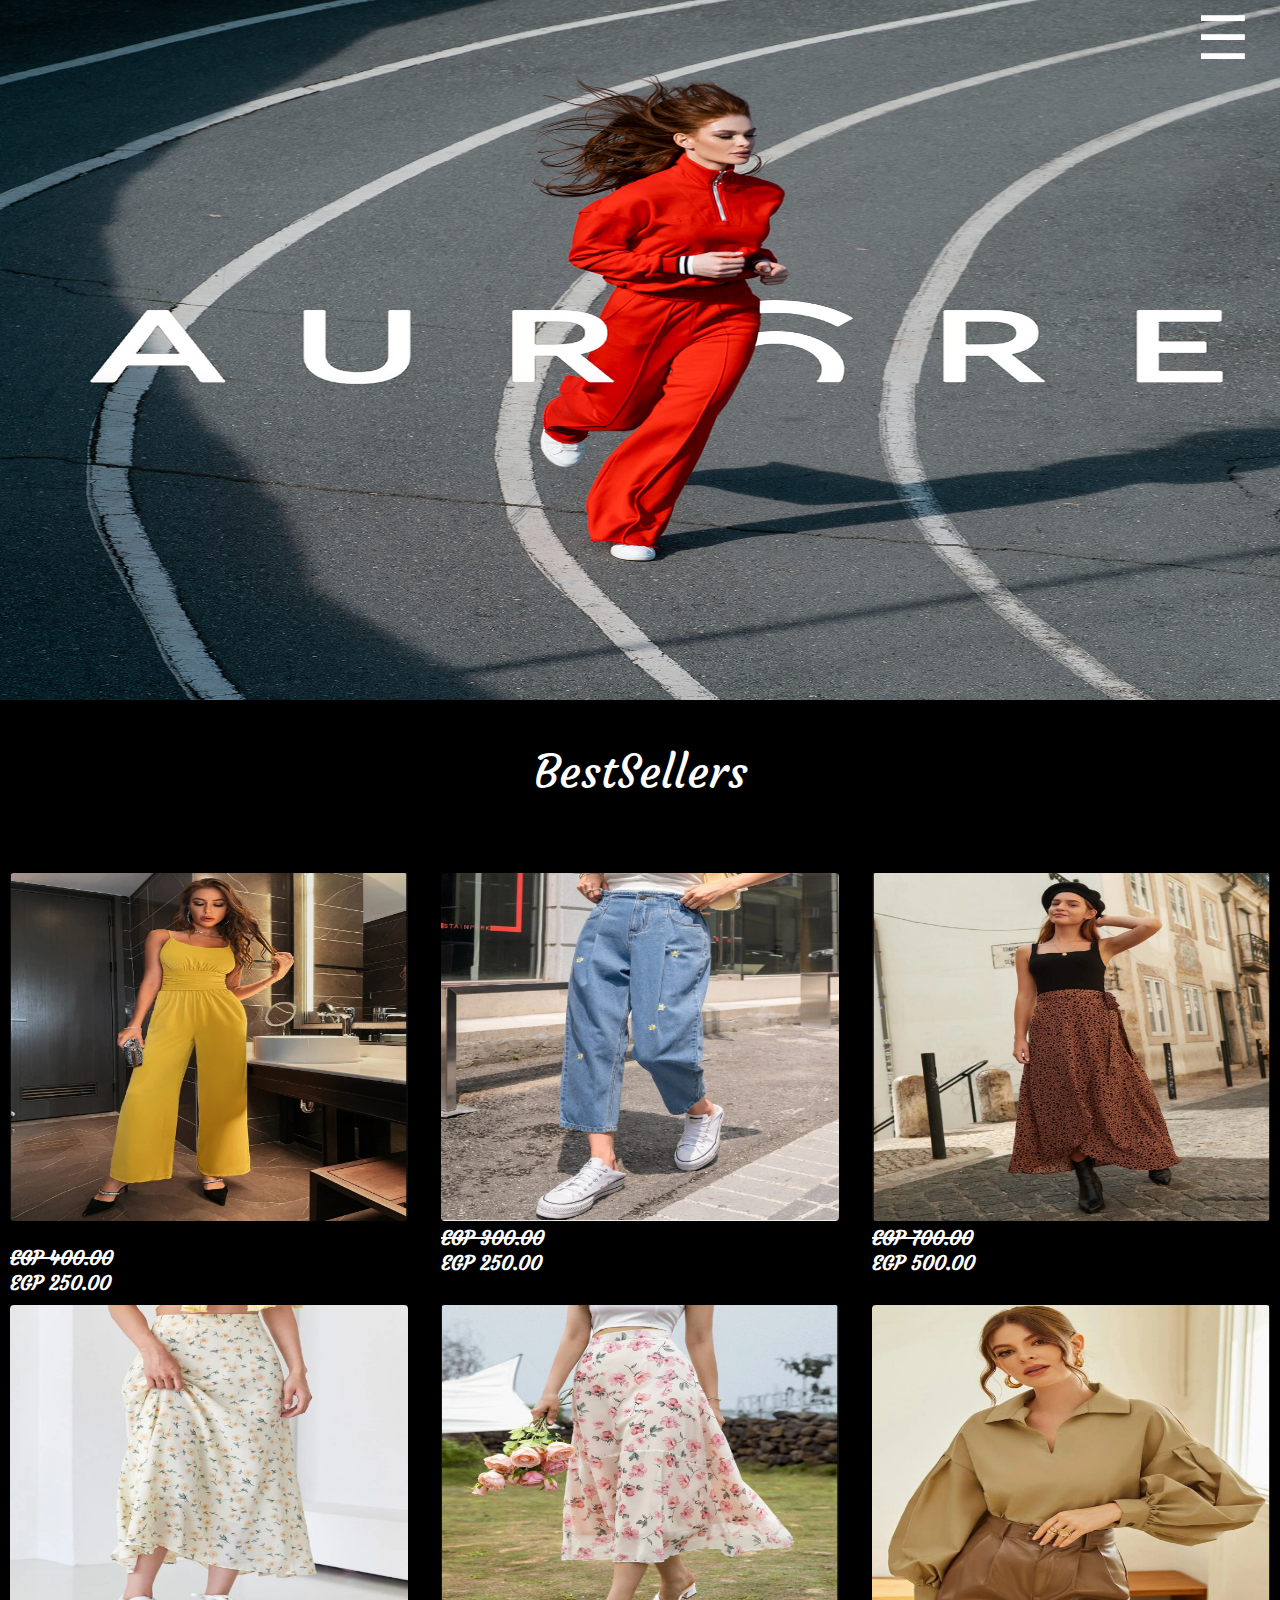
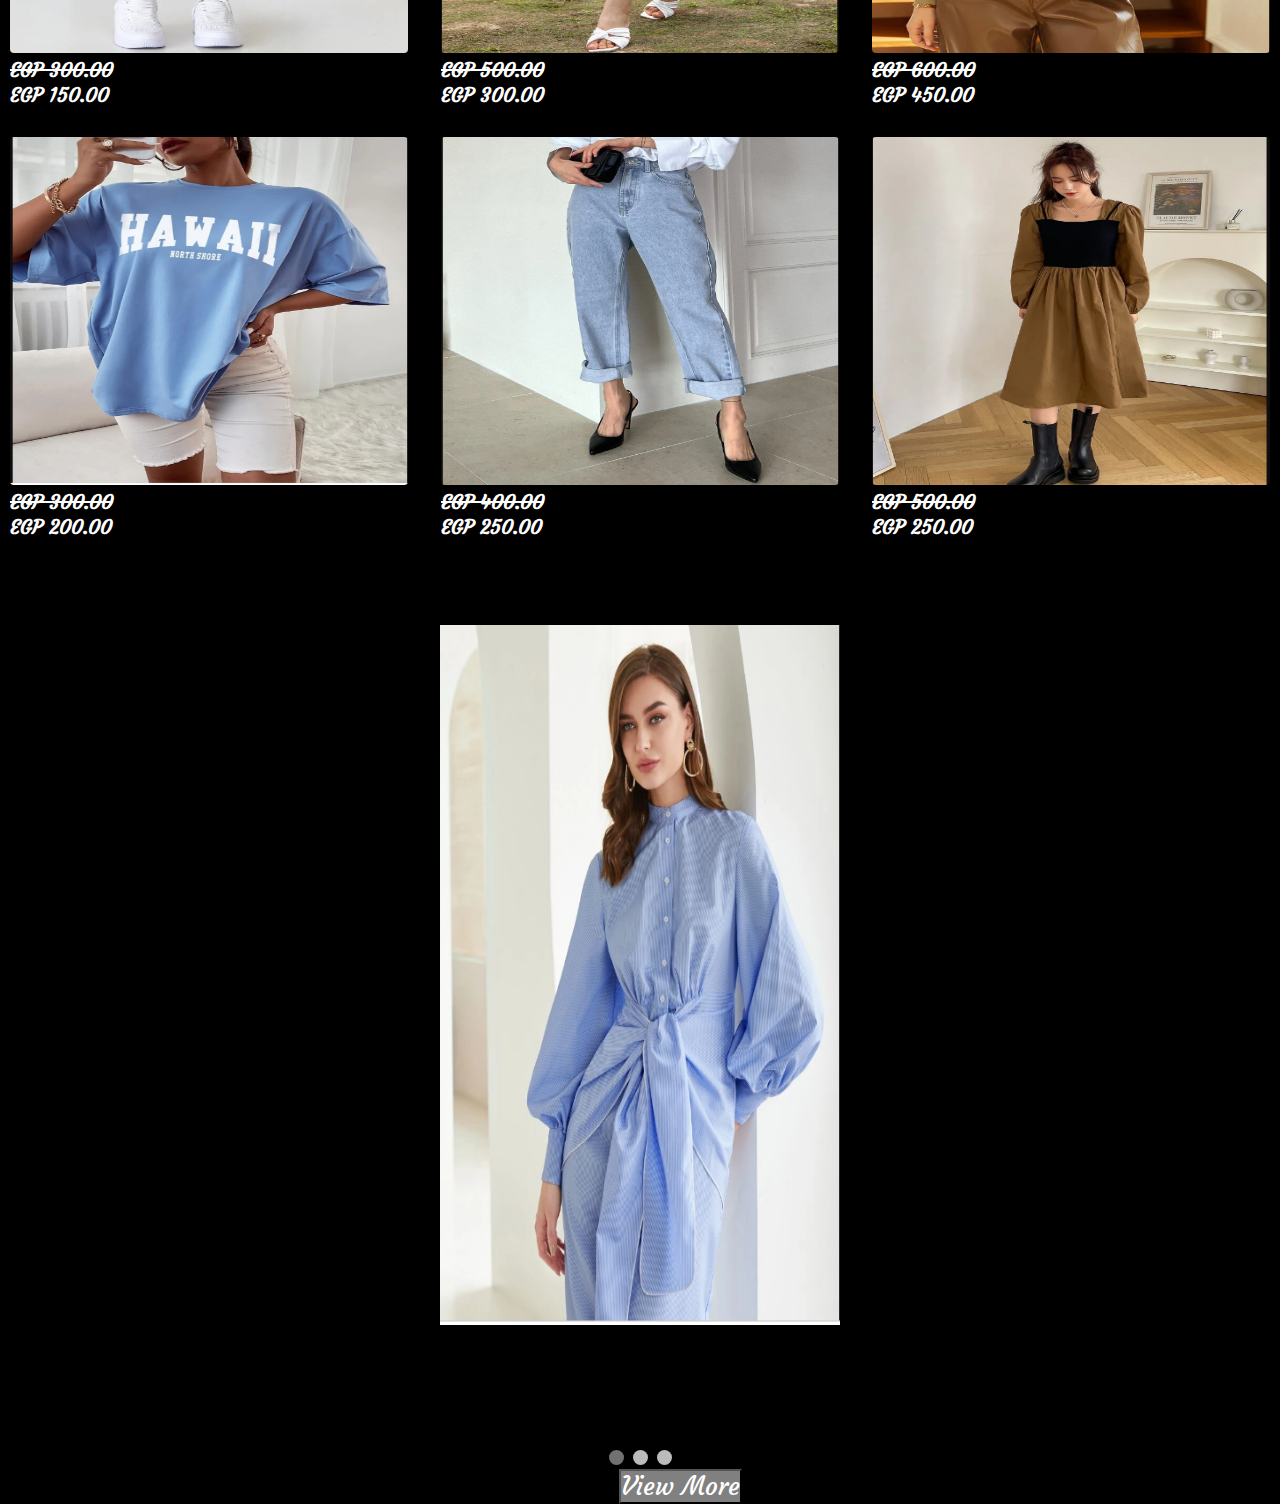
<file: project/index.html>
<!DOCTYPE html>
<html lang="en">
<head>
    <meta charset="UTF-8">
    <meta http-equiv="X-UA-Compatible" content="IE=edge">
    <meta name="viewport" content="width=device-width, initial-scale=1.0">
    <title>Aurore</title>
    <link rel="stylesheet" href="style1.css">
</head>
<body>
    <script src="script.js"></script>
   <!--  <div id="image">< -->
        
    <!-- </div> --> 
 
   <!-- <section id="header">
           <div>
            <ul id="navbar">
                <li><a href="index.html">Home</a></li>
                <li><a href="shop.html"> Shop</a></li>
                <li><a href="blog.html"> Blog</a></li>
                  <li><a href="about.html"> About</a></li>
                  <li><a href="contact.html"> Contact</a></li>
                   <li><a href="cart.html"><i class="fa-regular fa-bag-shopping"></i></a></li>

           </ul> 

           
        </div> 
        <div id="mobile">
          <i id="bar" class="fas fa-outdent"> </i>
        </div>
</section >  -->
<div id="mySidenav" class="sidenav">
  <a href="javascript:void(0)" class="closebtn" onclick="closeNav()">&times;</a>
  <a href="index.html">Home</a>
  <a href="shop.html">Shop</a>
  <a href="blog.html">Blog</a>
  <a href="about.html">About</a>
  <a href="contact.html">Contact</a>
</div>
<span  id ="gava"style="font-size:60px;cursor:pointer ;color:white" onclick="openNav()">&#9776; </span>



<section>
    <img src="behance8.jpg" width="100%" height="700px" id="bassant">
</section>
<!--   <section id="wallpaper">  
    <img src="wallpaper 78.jpg" height="100%" width="100%"> -->
    
   
<!--         <div class="container">
        <a href="#Pants">Pants</a>
<a href="#Dresses">Dresses</a>
<a href="#cardigens">Cardigens</a>
<a href="#Jumpsuits">Jumpsuits</a> -->
    <!-- </div> -->
    <section id="product1">
        <p >BestSellers</p>
  </section>


<section class="container">
    <section class="pro-container">
        <section class="block">
        <img src="fit 14.PNG">
        >
        <div class="des">
<h5><del>EGP 400.00</del></h5>
<h5> EGP 250.00</h5>
</div>
</section>
        
    </section>


<section class="pro-container">
        <section class="block">
        <img src="pant1.PNG">
        <div class="des">
<h5><del>EGP 300.00</del></h5>
<h5> EGP 250.00</h5>
</div>
</section>
        
    </section>


<section class="pro-container">
        <section class="block">
        <img src="fit5.PNG">
        <div class="des">
<h5><del>EGP 700.00</del></h5>
<h5> EGP 500.00</h5>
</div>
</section>
        
    </section>


<section class="pro-container">
        <section class="block">
        <img src="fit15.PNG">
        <div class="des">
<h5><del>EGP 300.00</del></h5>
<h5> EGP 150.00</h5>
</div>
</section>
        
    </section>

    <section class="pro-container">
        <section class="block">
        <img src="skirt3.PNG">
        <div class="des">
<h5><del>EGP 500.00</del></h5>
<h5> EGP 300.00</h5>
</div>
</section>
        
    </section>

    <section class="pro-container">
        <section class="block">
        <img src="fit14.PNG">
        <div class="des">
<h5><del>EGP 600.00</del></h5>
<h5> EGP 450.00</h5>
</div>
</section>
        
    </section>

    <section class="pro-container">
        <section class="block">
        <img src="fit4.PNG">
        <div class="des">
<h5><del>EGP 300.00</del></h5>
<h5> EGP 200.00</h5>
</div>
</section>
        
    </section>

    <section class="pro-container">
        <section class="block">
        <img src="fit11.PNG">
        <div class="des">
<h5><del>EGP 400.00</del></h5>
<h5> EGP 250.00</h5>
</div>
</section>
        
    </section>

    <section class="pro-container">
        <section class="block">
        <img src="Capture9.PNG">
        <div class="des">
<h5><del>EGP 500.00</del></h5>
<h5> EGP 250.00</h5>
</div>
</section>
        
    </section>
  </section>

  <!-- <section id="image2">
    <img src="fashion wallpaper 3g.jpg" width="100%" height="450px">
    <p id="every">every women deserve to dress well</p>
  </section> -->
 <!--  <div>




  </div> -->


 <!--  <section id="con2">
    <img src="review 2.jpg">
    <div>the material of the clothes is so beautiful and the website is nice </div>
</section>
 <section id="con3">
    <img src="review 3.jpg">
    <div>the material of the clothes is so beautiful and the website is nice </div>
</section>
</section> -->
  
<!-- <section id="back">
  <img src="project background 2.jpg" width="100%" height="800px" id="dos" > 
    <h1 id="text"><pre>every women deserve to dress well
save more with coupons up to 70%</pre> </h1>
<button class="button1">shop now</button>
    </section>
<section id="product1">
    <h2>featured products</h2>
    <p>summer new collection </p>
    <div id="pro-container">
        <div id="pro"></div>
    </div>
</secti -->
<!-- <div>
  <img src="back2.png" width="100%" height="700px" style="margin:50px 0">
</div> -->
<div class="slideshow-container">

<div class="mySlides fade">
  <div class="numbertext">1 / 3</div>
  <img src="capture 22.PNG" style="width:100% ;height:700px;margin:80px 0">
  <div class="text">Caption Text</div>
</div>

<div class="mySlides fade">
  <div class="numbertext">2 / 3</div>
  <img src="scroll3.PNG" style="width:100%;height:700px;margin:80px 0">
  <div class="text">Caption Two</div>
</div>

<div class="mySlides fade">
  <div class="numbertext">3 / 3</div>
  <img src="scroll2.PNG" style="width:100%;height:700px;margin:80px 0">
  <div class="text">Caption Three</div>
</div>

</div>
<br>

<div style="text-align:center">
  <span class="dot"></span> 
  <span class="dot"></span> 
  <span class="dot"></span> 
</div>


<a href="shop.html" id="kio">
   <button id="button">View More</button>
</a>



<script >
  

let slideIndex = 0;
showSlides();
  function showSlides() {
  let i;
  let slides = document.getElementsByClassName("mySlides");
  let dots = document.getElementsByClassName("dot");
  for (i = 0; i < slides.length; i++) {
    slides[i].style.display = "none";  
  }
  slideIndex++;
  if (slideIndex > slides.length) {slideIndex = 1}    
  for (i = 0; i < dots.length; i++) {
    dots[i].className = dots[i].className.replace(" active", "");
  }
  slides[slideIndex-1].style.display = "block";  
  dots[slideIndex-1].className += " active";
  setTimeout(showSlides, 2000); // Change image every 2 seconds
}
</script>
    
</body>
</html>
</file>
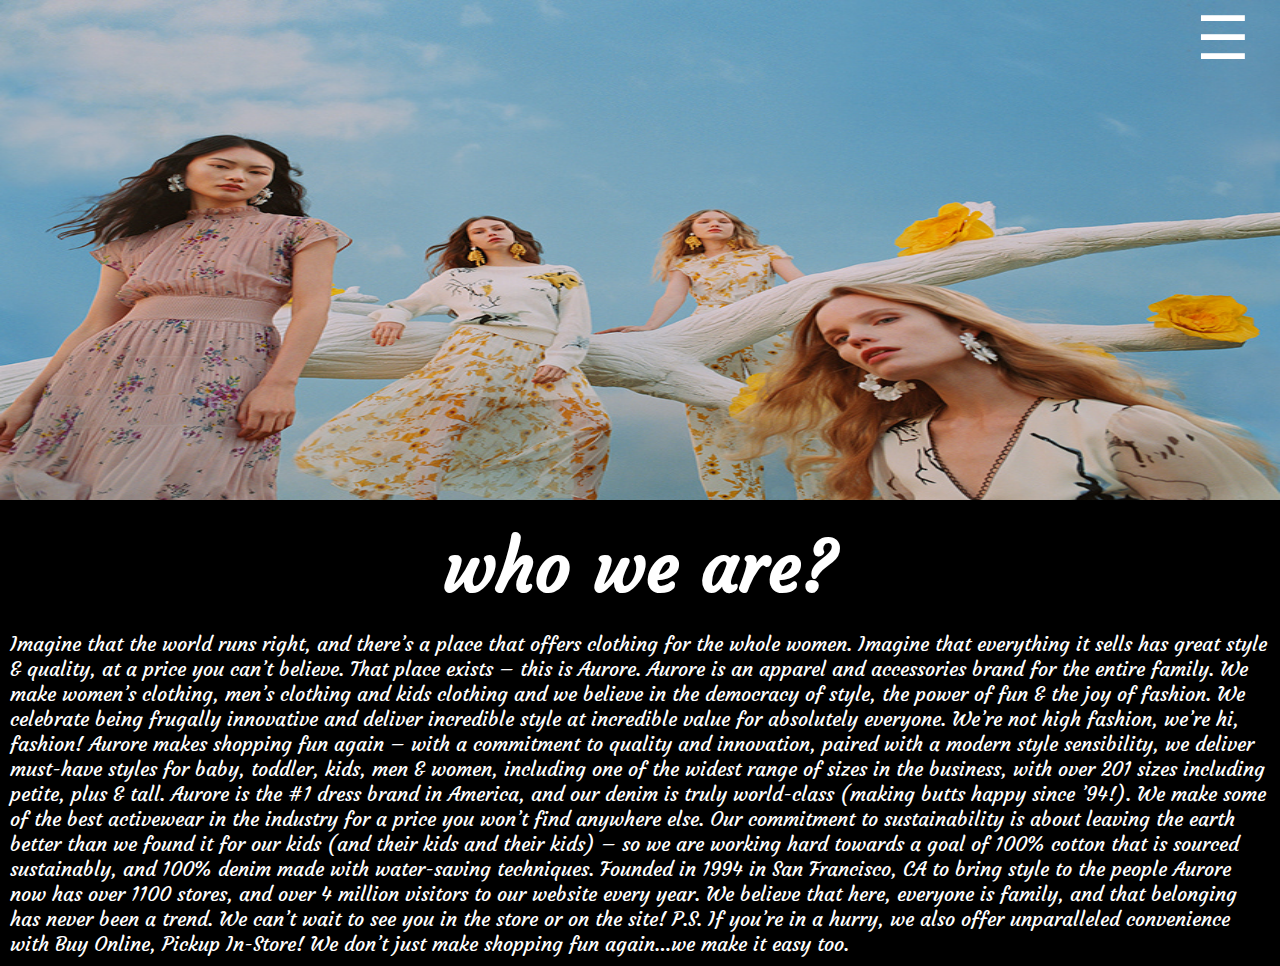
<file: project/about.html>
<!DOCTYPE html>
<html lang="en">
<head>
    <meta charset="UTF-8">
    <meta http-equiv="X-UA-Compatible" content="IE=edge">
    <meta name="viewport" content="width=device-width, initial-scale=1.0">
    <title>Aurore</title>
    <link rel="stylesheet" href="style1.css">
</head>
<body>
    <script src="script.js"></script>




<div id="mySidenav" class="sidenav">
  <a href="javascript:void(0)" class="closebtn" onclick="closeNav()">&times;</a>
  <a href="index.html">Home</a>
  <a href="shop.html">Shop</a>
  <a href="blog.html">Blog</a>
  <a href="about.html">About</a>
  <a href="contact.html">Contact</a>
</div>
<span  id ="gava"style="font-size:60px;cursor:pointer ;color:white" onclick="openNav()">&#9776; </span>



<section id="bl">
    <img src="blog background .jpg" width="100%" height="500px">



<section id="na">
	<h1>who we are?</h1>
	<p>
Imagine that the world runs right, and there’s a place that offers clothing for the whole women. Imagine that everything it sells has great style & quality, at a price you can’t believe. That place exists – this is Aurore.


Aurore is an apparel and accessories brand for the entire family. We make women’s clothing, men’s clothing and kids clothing and we believe in the democracy of style, the power of fun & the joy of fashion. We celebrate being frugally innovative and deliver incredible style at incredible value for absolutely everyone. We’re not high fashion, we’re hi, fashion!


Aurore makes shopping fun again – with a commitment to quality and innovation, paired with a modern style sensibility, we deliver must-have styles for baby, toddler, kids, men & women, including one of the widest range of sizes in the business, with over 201 sizes including petite, plus & tall.


Aurore is the #1 dress brand in America, and our denim is truly world-class (making butts happy since ’94!). We make some of the best activewear in the industry for a price you won’t find anywhere else.


Our commitment to sustainability is about leaving the earth better than we found it for our kids (and their kids and their kids) – so we are working hard towards a goal of 100% cotton that is sourced sustainably, and 100% denim made with water-saving techniques.


Founded in 1994 in San Francisco, CA to bring style to the people Aurore now has over 1100 stores, and over 4 million visitors to our website every year. We believe that here, everyone is family, and that belonging has never been a trend. We can’t wait to see you in the store or on the site!


P.S. If you’re in a hurry, we also offer unparalleled convenience with Buy Online, Pickup In-Store! We don’t just make shopping fun again…we make it easy too.
	</p>
</section>




</body>
</html>
</file>
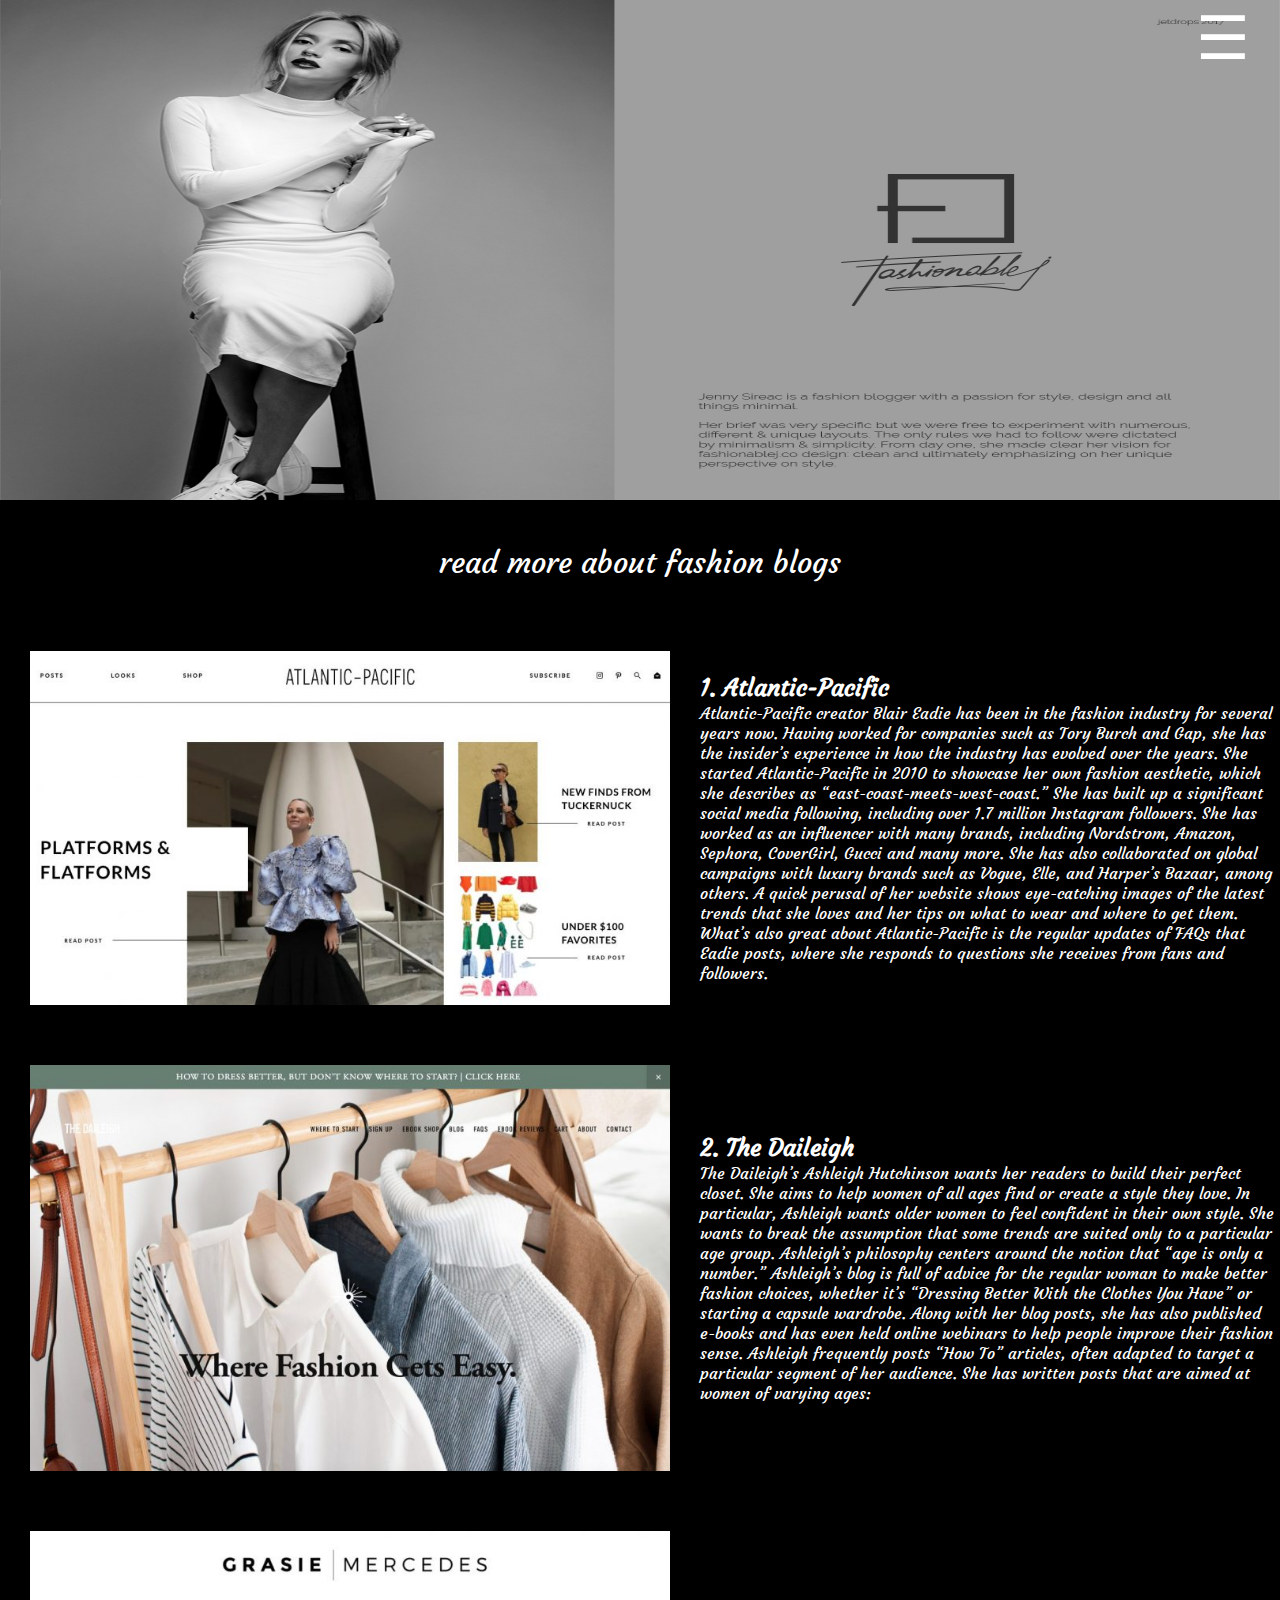
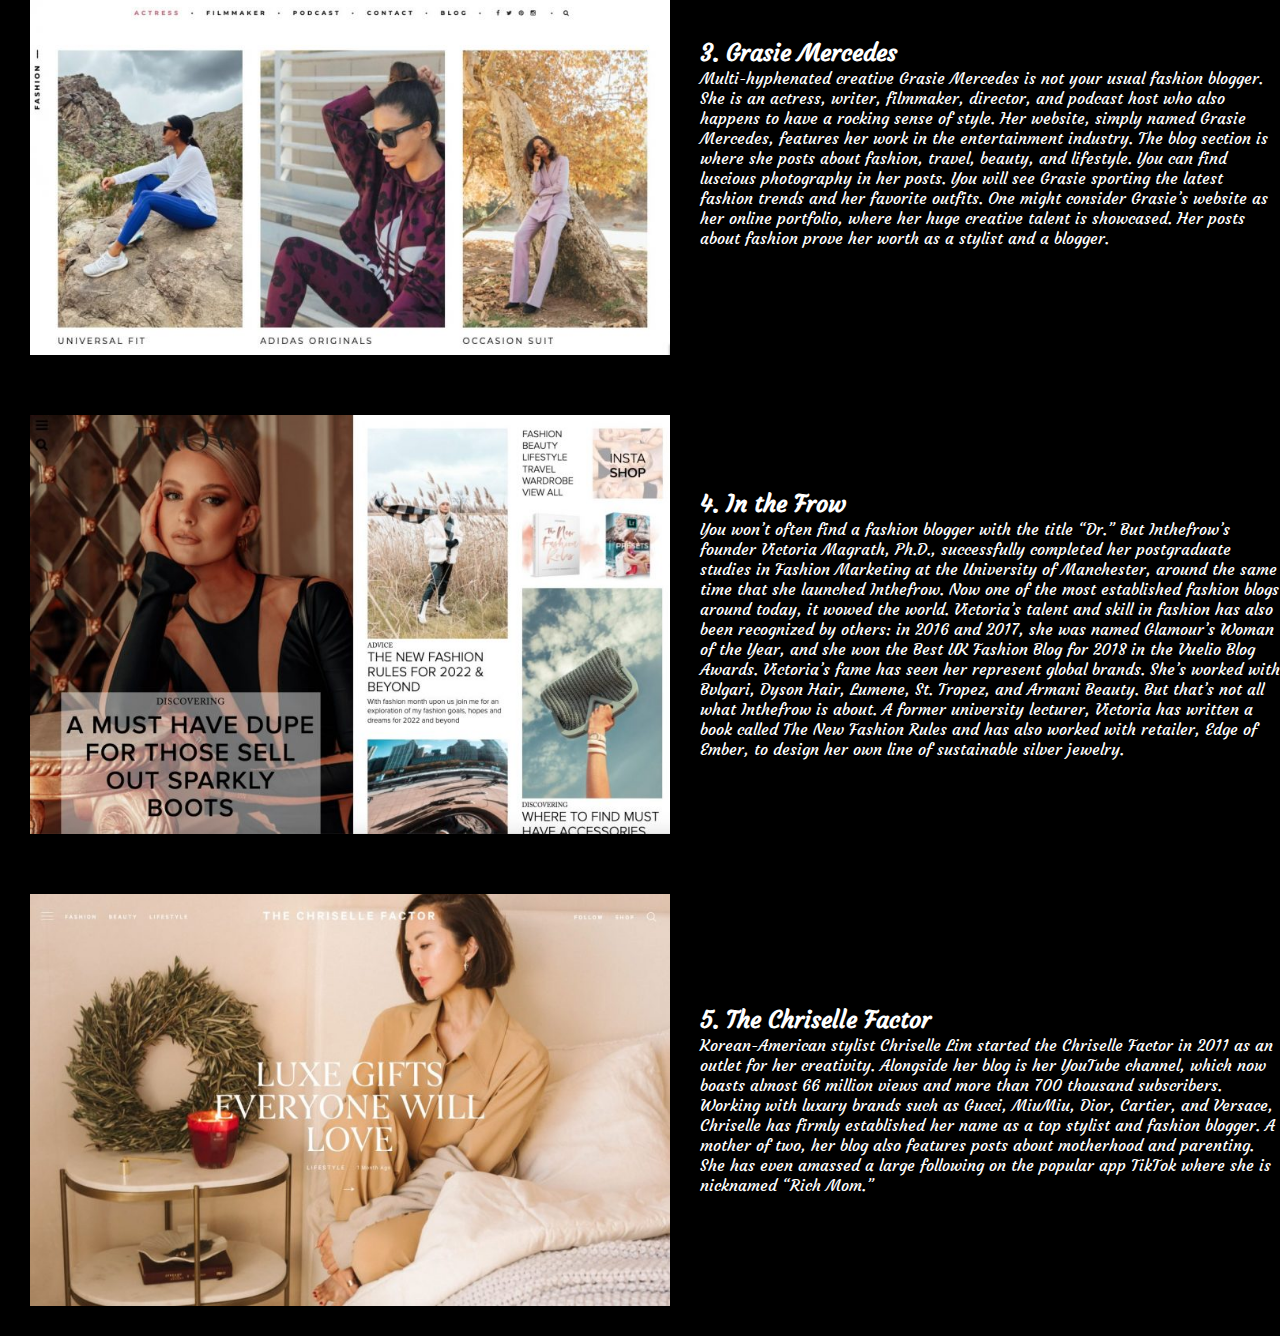
<file: project/blog.html>
<!DOCTYPE html>
<html lang="en">
<head>
    <meta charset="UTF-8">
    <meta http-equiv="X-UA-Compatible" content="IE=edge">
    <meta name="viewport" content="width=device-width, initial-scale=1.0">
    <title>Aurore</title>
    <link rel="stylesheet" href="style1.css">
</head>
<body>
    <script src="script.js"></script>
<div id="mySidenav" class="sidenav">
  <a href="javascript:void(0)" class="closebtn" onclick="closeNav()">&times;</a>
  <a href="index.html">Home</a>
  <a href="shop.html">Shop</a>
  <a href="blog.html">Blog</a>
  <a href="about.html">About</a>
  <a href="contact.html">Contact</a>
</div>
<span  id ="gava"style="font-size:60px;cursor:pointer ;color:white" onclick="openNav()">&#9776; </span>





<section>
    <img src="fashion blog background.jpg" width="100%" height="500px">
</section>





<div style="text-align: center; color: white; font-size: 30px; margin: 40px;">read more about fashion blogs</div>

<section id="container3">
	<section class="sec">
	
	<img src="image blog.jpg">
	<div class="fl">
	<h2>1. Atlantic-Pacific</h2>
<p>Atlantic-Pacific creator Blair Eadie has been in the fashion industry for several years now. Having worked for companies such as Tory Burch and Gap, she has the insider’s experience in how the industry has evolved over the years. She started Atlantic-Pacific in 2010 to showcase her own fashion aesthetic, which she describes as “east-coast-meets-west-coast.” She has built up a significant social media following, including over 1.7 million Instagram followers.

She has worked as an influencer with many brands, including Nordstrom, Amazon, Sephora, CoverGirl, Gucci and many more. She has also collaborated on global campaigns with luxury brands such as Vogue, Elle, and Harper’s Bazaar, among others.

A quick perusal of her website shows eye-catching images of the latest trends that she loves and her tips on what to wear and where to get them. What’s also great about Atlantic-Pacific is the regular updates of FAQs that Eadie posts, where she responds to questions she receives from fans and followers.</p>
</div>
</section>
<section  class="sec">
	<img src="image blog2.jpg">
	<div class="fl">
	<h2>2. The Daileigh</h2>
	<p>The Daileigh’s Ashleigh Hutchinson wants her readers to build their perfect closet. She aims to help women of all ages find or create a style they love. In particular, Ashleigh wants older women to feel confident in their own style. She wants to break the assumption that some trends are suited only to a particular age group. Ashleigh’s philosophy centers around the notion that “age is only a number.”

Ashleigh’s blog is full of advice for the regular woman to make better fashion choices, whether it’s “Dressing Better With the Clothes You Have” or starting a capsule wardrobe. Along with her blog posts, she has also published e-books and has even held online webinars to help people improve their fashion sense.

Ashleigh frequently posts “How To” articles, often adapted to target a particular segment of her audience. She has written posts that are aimed at women of varying ages:</p>
</div>
</section>
<section  class="sec">
	<img src="blog image 3.jpg">
	<div class="fl">

	<h2>3. Grasie Mercedes</h2>
	<p>Multi-hyphenated creative Grasie Mercedes is not your usual fashion blogger. She is an actress, writer, filmmaker, director, and podcast host who also happens to have a rocking sense of style. Her website, simply named Grasie Mercedes, features her work in the entertainment industry. The blog section is where she posts about fashion, travel, beauty, and lifestyle. 

You can find luscious photography in her posts. You will see Grasie sporting the latest fashion trends and her favorite outfits.

One might consider Grasie’s website as her online portfolio, where her huge creative talent is showcased. Her posts about fashion prove her worth as a stylist and a blogger. </p>
</div>
</section>
<section  class="sec">
	<img src="blog image 4.jpg">
	<div class="fl">

<h2>4. In the Frow</h2>
<p>You won’t often find a fashion blogger with the title “Dr.” But Inthefrow’s founder Victoria Magrath, Ph.D., successfully completed her postgraduate studies in Fashion Marketing at the University of Manchester, around the same time that she launched Inthefrow.  Now one of the most established fashion blogs around today, it wowed the world. Victoria’s talent and skill in fashion has also been recognized by others: in 2016 and 2017, she was named Glamour’s Woman of the Year, and she won the Best UK Fashion Blog for 2018 in the Vuelio Blog Awards. 

Victoria’s fame has seen her represent global brands. She’s worked with Bvlgari, Dyson Hair, Lumene, St. Tropez, and Armani Beauty. But that’s not all what Inthefrow is about. A former university lecturer, Victoria has written a book called The New Fashion Rules and has also worked with retailer, Edge of Ember, to design her own line of sustainable silver jewelry. </p>
</div>
</section>
<section class="sec">
<img src="fashion blog 5.jpg">
	<div class="fl">

<h2>5. The Chriselle Factor</h2>
<p>Korean-American stylist Chriselle Lim started the Chriselle Factor in 2011 as an outlet for her creativity. Alongside her blog is her YouTube channel, which now boasts almost 66 million views and more than 700 thousand subscribers. 

Working with luxury brands such as Gucci, MiuMiu, Dior, Cartier, and Versace, Chriselle has firmly established her name as a top stylist and fashion blogger. A mother of two, her blog also features posts about motherhood and parenting. She has even amassed a large following on the popular app TikTok where she is nicknamed “Rich Mom.”</p>

</div>
</section>





</section>





</body>
</html>
</file>
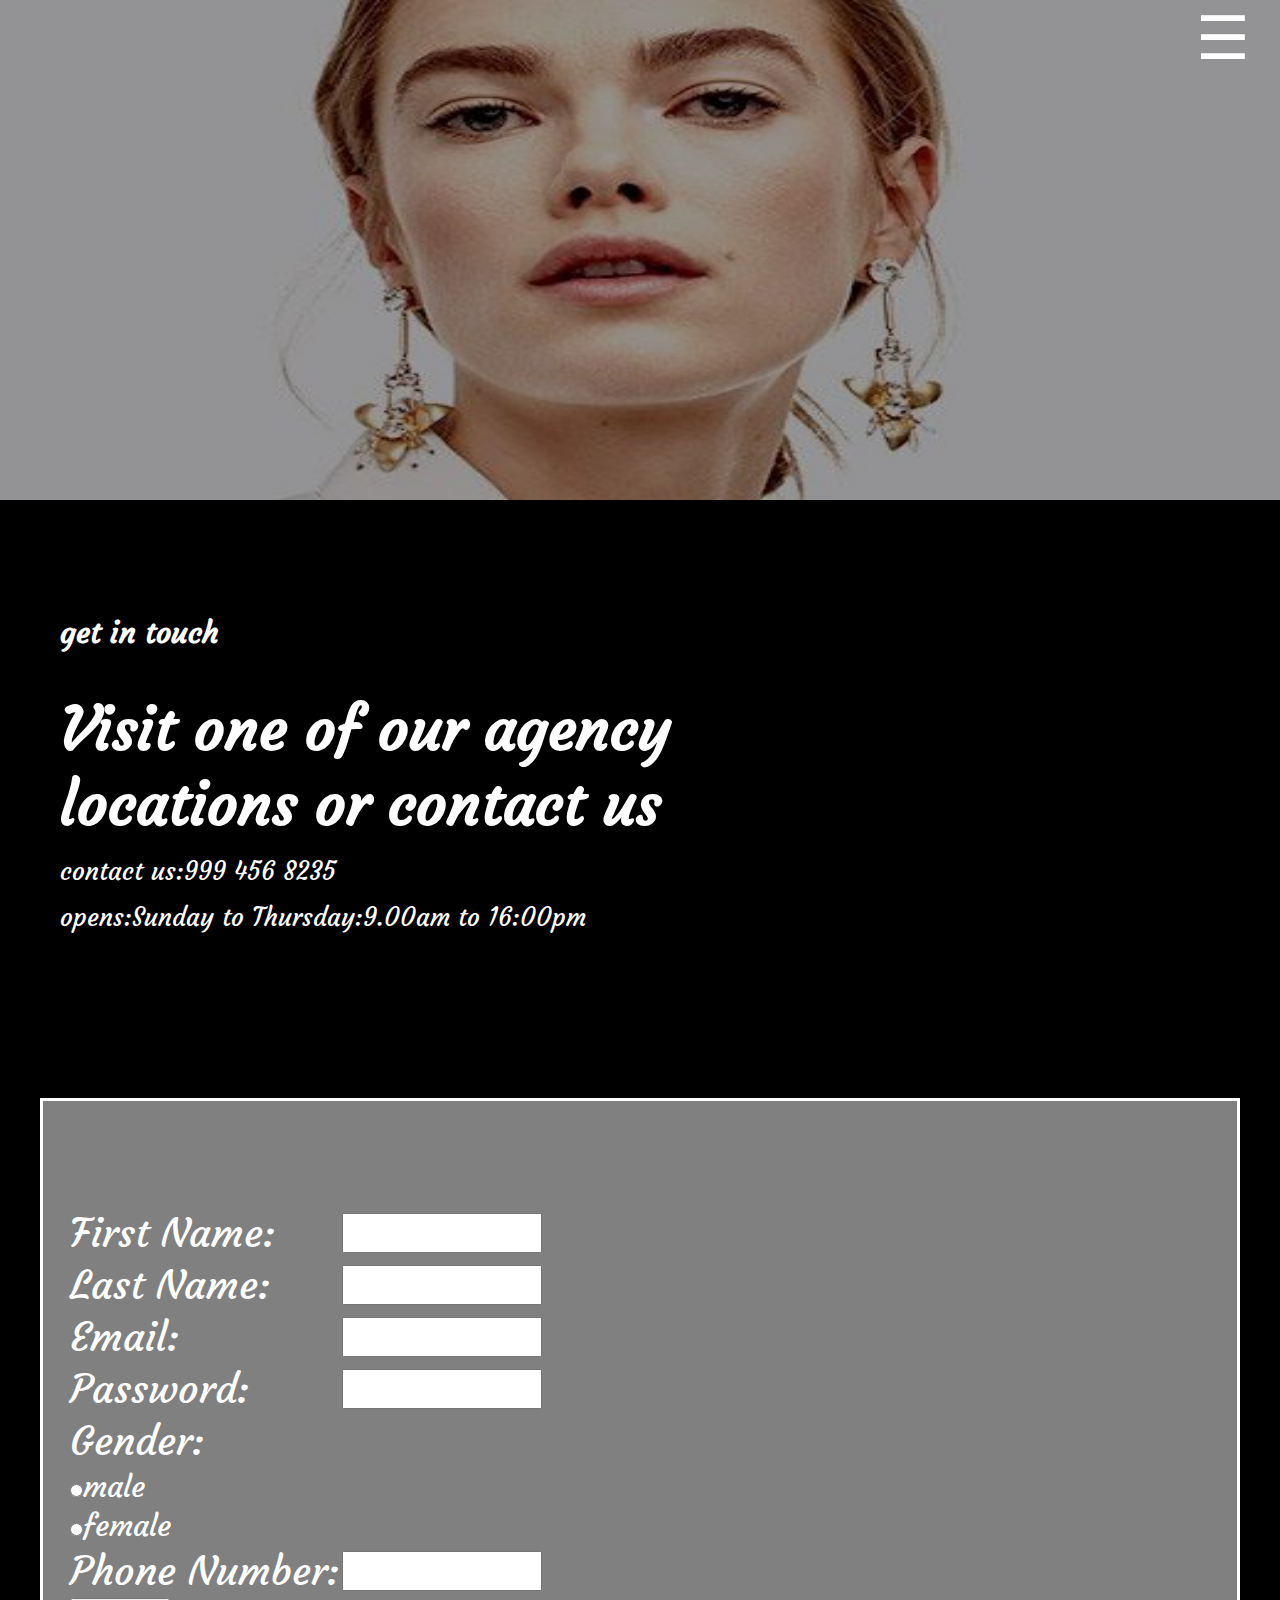
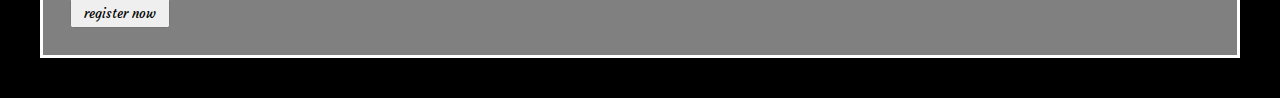
<file: project/contact.html>
<!DOCTYPE html>
<html lang="en">
<head>
    <meta charset="UTF-8">
    <meta http-equiv="X-UA-Compatible" content="IE=edge">
    <meta name="viewport" content="width=device-width, initial-scale=1.0">
    <title>Aurore</title>
    <link rel="stylesheet" href="style1.css">
</head>
<body s>
    <script src="script.js"></script>


    <div id="mySidenav" class="sidenav">
  <a href="javascript:void(0)" class="closebtn" onclick="closeNav()">&times;</a>
  <a href="index.html">Home</a>
  <a href="shop.html">Shop</a>
  <a href="blog.html">Blog</a>
  <a href="about.html">About</a>
  <a href="contact.html" class="active">Contact</a>
</div>
<span  id ="gava"style="font-size:60px;cursor:pointer ;color:white" onclick="openNav()">&#9776; </span>

<section id ="contact-image">
	<img src="b7.jpg" width="100%" height="500px">
</section>
<section class="details">
	<div class="des2">
	<h4 style="color:white;font-size: 30px">get in touch</h6>
	<h2 style="color: white;margin-bottom: 15px " id="visit">Visit one of our agency locations or contact us</h2>
	<div style="color:white;font-size: 25px; margin-bottom:15px">contact us:999 456 8235</div>
<div  style="color:white;font-size: 25px">opens:Sunday to Thursday:9.00am to 16:00pm </div>
	</div>
	<div class="map">
	<iframe src="https://www.google.com/maps/embed?pb=!1m18!1m12!1m3!1d3452.8050284000037!2d31.014559814594215!3d30.07112272426783!2m3!1f0!2f0!3f0!3m2!1i1024!2i768!4f13.1!3m3!1m2!1s0x14585b960cb67115%3A0x329494896bd36eec!2sMicrosoft%20Egypt!5e0!3m2!1sen!2seg!4v1653527588587!5m2!1sen!2seg" width="600" height="450" style="border:0;" allowfullscreen="" loading="lazy" referrerpolicy="no-referrer-when-downgrade"></iframe>
</div>
</section>
<section id="form-details">
	<!-- <h4>leave a message </h4> -->
	<!-- <h2 style="color:white">register</h2>	 -->

	<form method="post" action="" name="myform" id="form"onsubmit="return validatephone()" onsubmit="return validateemail() ">
	<table>
		<tr>
		<td><label for="fi">First Name:</label></td>	
		<!-- <td class="color">First Name: </td>	 -->
		<td> <input type="text" name="first name" class="name" id="fi" style="width: 200px;height: 40px" required="required"></td>
		</tr>
<tr>
	<td>
		<!-- <td  class="color">Last Name: </td>	 -->
		<label for="li">Last Name:</label></td>
		<td> <input type="text" name="last name" id="li" style="width: 200px;height: 40px" required="required" ></td>
		</tr>

		<!-- <tr>
			<td  class="color">
				Email:
			</td>

			<td>
				<input type="Email"  placeholder="Enter Your Email" name="user-email">
			</td>
		</tr> -->
		<tr>
	<td>
		<!-- <td  class="color">Last Name: </td>	 -->
		<label for="em">Email:</label></td>
		<td> <input type="email" name="email" id="em" style="width: 200px;height: 40px" required="required" ></td>
		<span id = "message" style="color:red"> </span> <br><br>  
		</tr>

<!-- <tr>

<td  class="color">
				Password:
			</td>

			<td>
				<input type=”Password” placeholder="Enter Your Password" name="user-password">
			</td>
		</tr> -->
			<tr>
	<td>
		<!-- <td  class="color">Last Name: </td>	 -->
		
		<label id="spa">Password:</label></td>
		<td> <input type="password"  id="password" maxlength="8" style="width: 200px;height: 40px" required="required" ></td>
		<span id = "hash" style="color:white"> </span> <br><br>  
		</tr>
		</div>
<!-- <tr> -->
		<!-- <tr>
			<div >
			<td style="color: white">Gender:</td>
		</tr> -->
	<!-- 	<div class="name1">
		<tr> <td><input type="radio" name="gender" value="Male"> 
	<label style="color: white;font-size: 15px">Male</label></td>
			</tr>
			</div>
			<div class="name1">
		<tr> <td><input type="radio" name="gender" value="Female">
			<label style="color: white;font-size: 15px">Female</label></td>
			</td> -->
					<tr>
	<td>
		<!-- <td  class="color">Last Name: </td>	 -->
		<label for="ge">Gender:</label>
	</td>
	</tr>
	<tr>
		
			<td style="color: white;font-size: 30px"><input type="radio" name="gender" required="required" >male</td>
			
	<!-- <td><label for="ma">Male</label></td> -->
			</tr>
		<tr>
		
			<td style="color: white;font-size: 30px"><input type="radio" name="gender" required="required" >female</td>
			
	<!-- <td><label for="ma">Male</label></td> -->
			</tr>
	<!-- <tr>
	<td> -->
		<!-- <td  class="color">Last Name: </td>	 -->
		
			<!-- </tr>
			</div>
			</div>
			<td  class="color">Phone Number:</td>
			<td><input type="tel" name="phonenumber" placeholder="Enter Your Phone-Number" class="name"></td>

		</tr> -->
	<tr>
	<td>
		<!-- <td  class="color">Last Name: </td>	 -->
		<label  >Phone Number:</label></td>
		<td> <input type="tel" name="num" style="width: 200px;height:40px" > <span id="numloc"></span><br></td>
	<!-- 	<span id = "message" style="color:red"> </span> <br><br>  --> 
		</tr>




		<tr>
			
<td><input type="submit" name="register" value="register now" style="width: 100px;height: 30px " ></td>



		</tr>
	</table>
</form> 


</section>







    </form>
    </div>
</body>
</html>
</file>
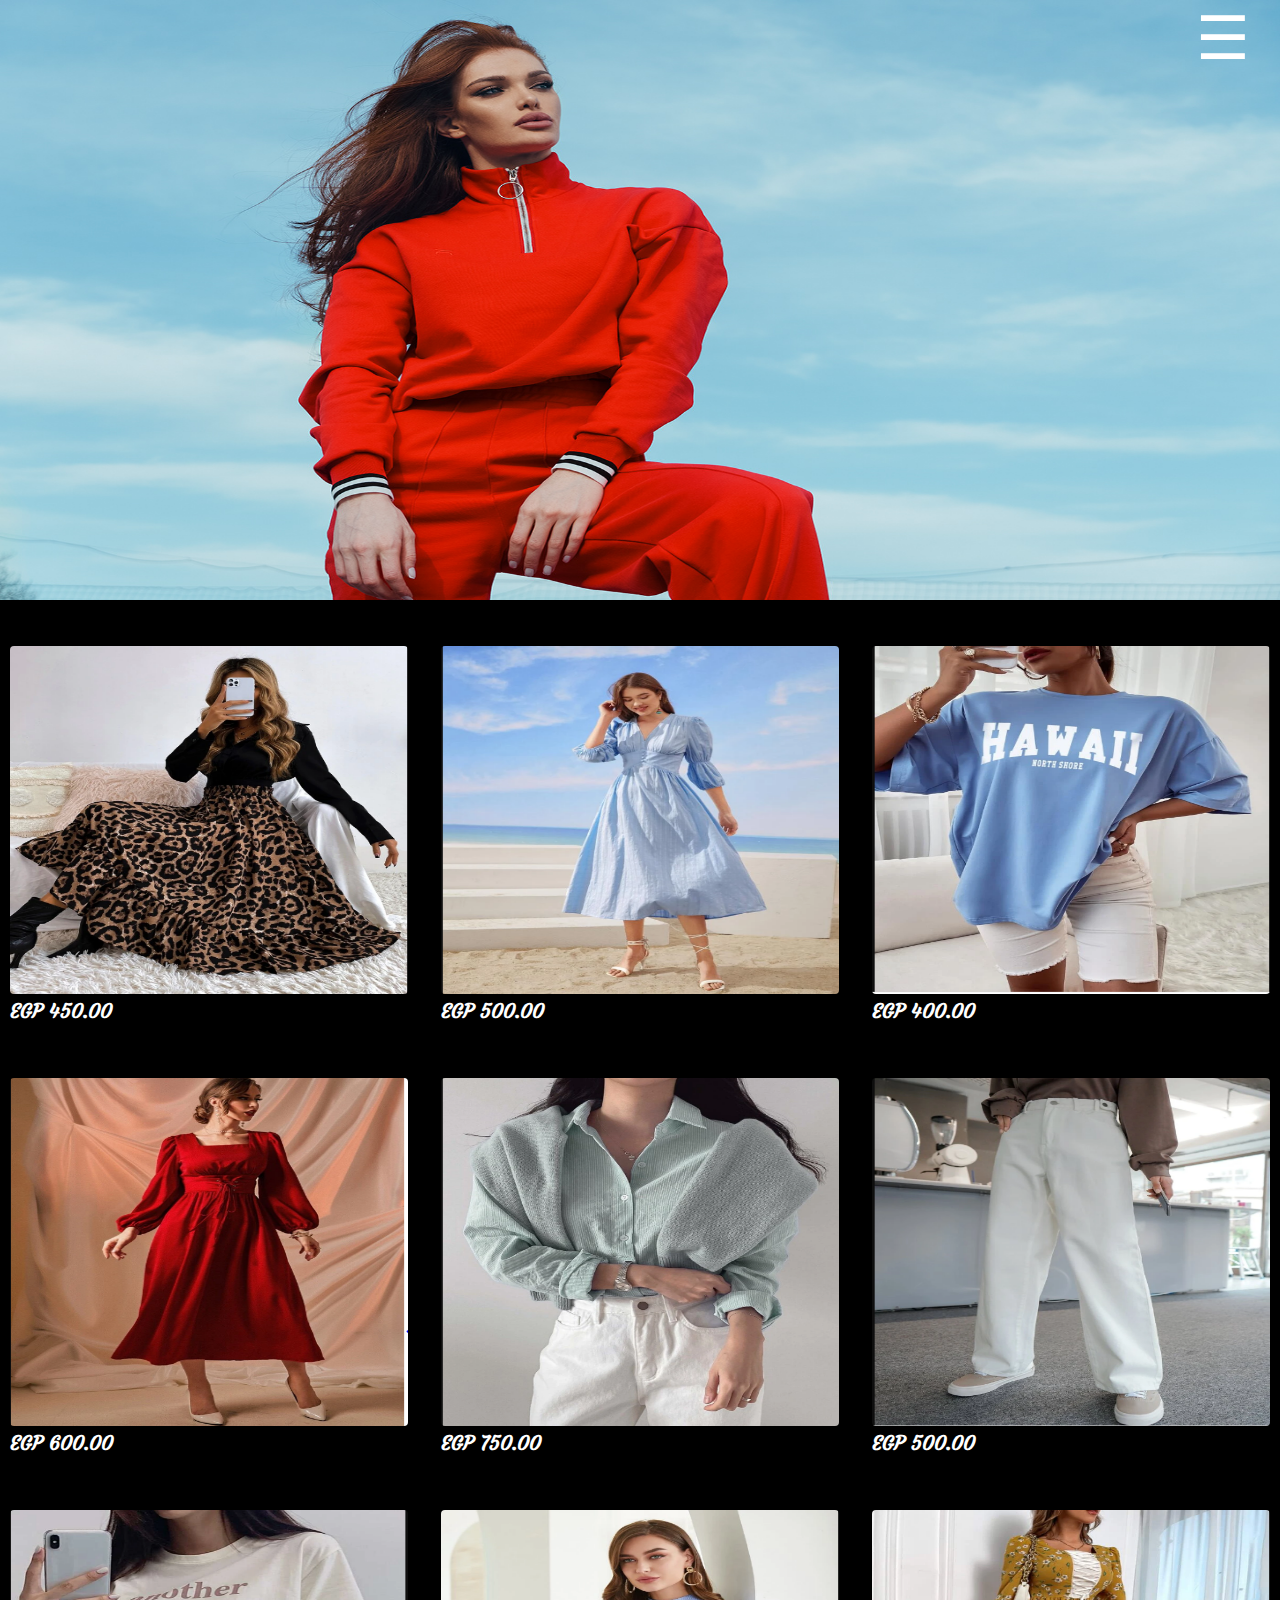
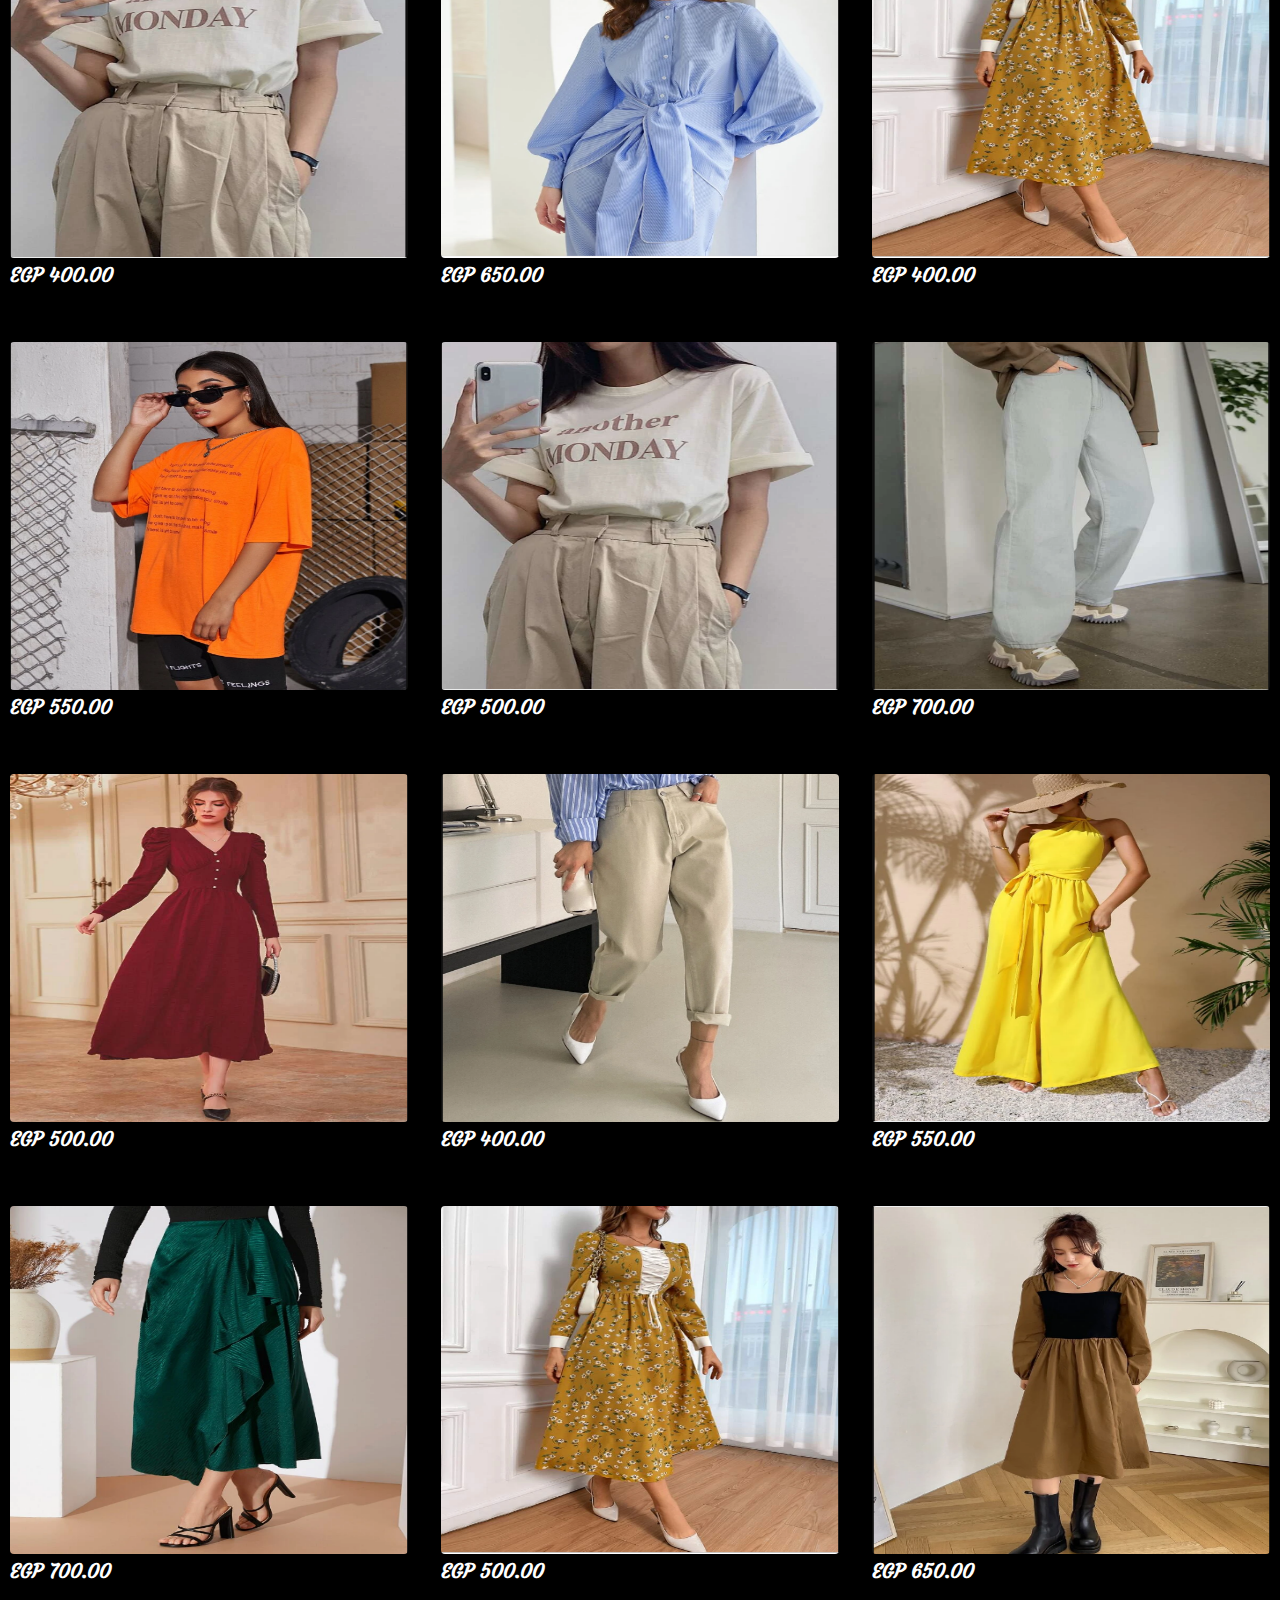
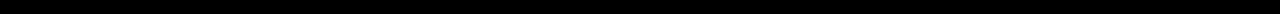
<file: project/shop.html>
<!DOCTYPE html>
<html lang="en">
<head>
    <meta charset="UTF-8">
    <meta http-equiv="X-UA-Compatible" content="IE=edge">
    <meta name="viewport" content="width=device-width, initial-scale=1.0">
    <title>Aurore</title>
    <link rel="stylesheet" href="style1.css">
</head>
<body>
    <script src="script.js"></script>
   <!--  <div id="image">< -->
        
    <!-- </div> --> 
 
   <div id="mySidenav" class="sidenav">
  <a href="javascript:void(0)" class="closebtn" onclick="closeNav()">&times;</a>
  <a href="index.html">Home</a>
  <a href="shop.html">Shop</a>
  <a href="blog.html">Blog</a>
  <a href="about.html">About</a>
  <a href="contact.html">Contact</a>
</div>
<span  id ="gava"style="font-size:60px;cursor:pointer ;color:white" onclick="openNav()">&#9776; </span>

<section>
    <img src="horo1.jpg" width="100%" height="600px">
</section>

<section class="container">
    <section class="pro-container">
        <section class="block">
        <img src="capture23.PNG">
        <div class="des">
<!-- <h5><del>EGP 400.00</del></h5> -->
<h5> EGP 450.00</h5>
</div>
</section>
        
    </section>
     

<section class="pro-container">
        <section class="block">
        <img src="scroll1.PNG">
        <div class="des">
<!-- <h5><del>EGP 400.00</del></h5> -->
<h5> EGP 500.00</h5>
</div>
</section>
        
    </section>


<section class="pro-container">
        <section class="block">
        <img src="fit4.PNG">
        <div class="des">
<!-- <h5><del>EGP 400.00</del></h5> -->
<h5> EGP 400.00</h5>
</div>
</section>
        
    </section>


<section class="pro-container">
        <section class="block">
        <img src="Capture 10.PNG">
        <div class="des">
<!-- <h5><del>EGP 400.00</del></h5> -->
<h5> EGP 600.00</h5>
</div>
</section>
        
    </section>

    

    <section class="pro-container">
        <section class="block">
        <img src="fit8.PNG">
        <div class="des">
<!-- <h5><del>EGP 400.00</del></h5> -->
<h5> EGP 750.00</h5>
</div>
</section>
        
    </section>

    <section class="pro-container">
        <section class="block">
        <img src="fit12.PNG">
        <div class="des">
<!-- <h5><del>EGP 400.00</del></h5> -->
<h5> EGP 500.00</h5>
</div>
</section>
        
    </section>

    <section class="pro-container">
        <section class="block">
        <img src="fit1.PNG">
        <div class="des">
<!-- <h5><del>EGP 400.00</del></h5> -->
<h5> EGP 400.00</h5>
</div>
</section>
        
    </section>

    <section class="pro-container">
        <section class="block">
        <img src="capture 22.PNG">
        <div class="des">
<!-- <h5><del>EGP 400.00</del></h5> -->
<h5> EGP 650.00</h5>
</div>
</section>
        
    </section>

    <section class="pro-container">
        <section class="block">
        <img src="Capture.PNG">
        <div class="des">
<!-- <h5><del>EGP 400.00</del></h5> -->
<h5> EGP 400.00</h5>
</div>
</section>
    

   
  </section>
  <section class="pro-container">
        <section class="block">
        <img src="fit6.PNG">
        <div class="des">
<!-- <h5><del>EGP 400.00</del></h5> -->
<h5> EGP 550.00</h5>
</div>
</section>
  </section>
  <section class="pro-container">
        <section class="block">
        <img src="fit1.PNG">
        <div class="des">
<!-- <h5><del>EGP 400.00</del></h5> -->
<h5> EGP 500.00</h5>
</div>
</section>
    

   
  </section>
  <section class="pro-container">
        <section class="block">
        <img src="jaens2.PNG">
        <div class="des">
<!-- <h5><del>EGP 400.00</del></h5> -->
<h5> EGP 700.00</h5>
</div>
</section>
    

   
  </section>
  <section class="pro-container">
        <section class="block">
        <img src="reddress.PNG">
        <div class="des">
<!-- <h5><del>EGP 400.00</del></h5> -->
<h5> EGP 500.00</h5>
</div>
</section>
    

   
  </section>
  <section class="pro-container">
        <section class="block">
        <img src="jaens1.PNG">
        <div class="des">
<!-- <h5><del>EGP 400.00</del></h5> -->
<h5> EGP 400.00</h5>
</div>
</section>
    

   
  </section>
  <section class="pro-container">
        <section class="block">
        <img src="fit10.PNG">
        <div class="des">
<!-- <h5><del>EGP 400.00</del></h5> -->
<h5> EGP 550.00</h5>
</div>
</section>
    

   
  </section>
  <section class="pro-container">
        <section class="block">
        <img src="fit2.PNG">
        <div class="des">
<!-- <h5><del>EGP 400.00</del></h5> -->
<h5> EGP 700.00</h5>
</div>
</section>
    

   
  </section>
  <section class="pro-container">
        <section class="block">
        <img src="Capture.PNG">
        <div class="des">
<!-- <h5><del>EGP 400.00</del></h5> -->
<h5> EGP 500.00</h5>
</div>
</section>
    

   
  </section>
  <section class="pro-container">
        <section class="block">
        <img src="Capture3.PNG">
        <div class="des">
<!-- <h5><del>EGP 400.00</del></h5> -->
<h5> EGP 650.00</h5>
</div>
</section>
    

   
  </section>
</section>
</body>
</html>
</file>
<file: project/style1.css>
@import url('https://fonts.googleapis.com/css2?family=Courgette&family=Smooch&display=swap');
*{
margin:0;
padding: 0;
box-sizing: border-box;
font-family: 'Courgette', cursive;

}
body{
    width: 100%;
    height: 100%;
    overflow-x:hidden;
    background-color: black;
}
#wallpaper{
/*
background-image: url(wallpaper 78.jpg);
height: 100%;
width:100%;*/
background-size:cover;
background-position: center;
background-repeat: no-repeat;
position: relative;
}
#container3 img{
	width: 50%;
	margin: 30px;
}
/*imgp{
	width:100%;
}*/
#container3 h2,p{

color: white;

}
#container3 .sec{

display:flex;
align-items: center;
}
#container3 .sec h2{
	display: flex;
	align-items: center;
}
#container3 .sec .fl h2{
	display: flex;
	align-items: flex-start;
}
#hash{
  position: absolute;
 bottom: 254px;
    right: 500px;
}


/*#header{*/

/*display: flex;*/
/*justify-content:space-between;*/
/*align-items:center;*/
  /*background-color:transparent;*/
  /*box-shadow: 0 5px 15px;*/


/*z-index: 999;*/
/*position: sticky;/*
top:0;
left: 0;*/
/*}*/
#header{

	object-fit: cover;
}

 #mobile #bar{

color: white;
}


#navbar{
display: flex;
justify-content: space-between;

padding: 20px 30px;
/*height: 70px;*/
	background-color:black;
}

#navbar li{
list-style: none;
padding: 0 100px;

}

#navbar li a{
	text-decoration: none;
font-size: 20px;
font-weight: 60;
color: rgb(216, 188, 29);
transition: 0.3s ease;

}
#navbar li a:hover{

color: white;
}

#product1 p{
text-align:center;
font-size:46px;
margin:39px;
color: white;
}
 .block {
border:1px solid black;
width:400px;
height:400px;
padding-bottom: 50px;

/*margin:0 80px;*/

border-radius: 4px;
}
.sidenave .active:active{
text-decoration: underline;
}



.block img{
	width:100%;
	height:100%;
	cursor: pointer;
	border-radius: 4px;
}
  
.block img:hover{
box-shadow: 10px 10px 20px grey;
transition: 0.3 ease;
}
.pro-container{
	margin-top: 32px;
}


.pro-container .block .des{
/*color:rgb(179, 126, 11);*/
color: white;

}
.pro-container-.block{
/*border:3px solid white;*/
margin: 30px;


}
.pro-container h5{
	font-size: 20px;
}
.container {
	margin: 9px;
display: flex;
justify-content: space-between;
flex-wrap: wrap;
}
/*padding-bottom: 30px;
}*/
/*.container-2 {
  margin: 13px;
display: flex;
justify-content: space-between;
flex-wrap: wrap;

/*padding-bottom: 30px;*/
/*}*/
#image2{
margin-top: 100px;
	width:100%;
	position:relative;
	color: #2c542c;
	text-align: center;
	filter:grayscale(100%);
}
#every{
	position:absolute;
	font-size: 50px;
	top:108px;
left: 58px;
color:grey;
}
#id{
text-align: center;
color:white;

}
/*#bl{
	filter: grayscale(100%);
	position: relative;
}
*/
#na h1{

	text-align: center;
	color:white;
	margin:20px;
	font-size:70px;
}
#na p{
font-size:20px;
margin:10px;


}
#for{

	border:3px solid white;
	background-color: grey;
}
.sidenav {
  height: 100%;
  width: 0;
  position: fixed;
  z-index: 1;
  top: 0;
  right: 0;
  background-color: black;
  overflow-x: hidden;
  transition: 0.5s;
  padding-top: 60px;
}

.sidenav a {
  padding: 8px 8px 8px 32px;
  text-decoration: none;
  font-size: 25px;
  color: white;
  display: block;
  transition: 0.3s;
}
.sidenav a:active{
color: rgb(179, 126, 11);
text-decoration:underline;

}

.sidenav a:hover {
  color: #f1f1f1;
}

.sidenav .closebtn {
  position: absolute;
  top: 0;
 left: -61px;
  font-size: 36px;
  margin-left: 50px;
}
#gava{
position:absolute;
right:30px;
}
.details{
display: flex;
align-items: flex-start;
justify-content: space-between;
margin-top: 50px;


}
.des2{
	display: flex;
	flex-direction: column;
	margin:60px;
	/*align-items: flex-start;*/
}
.des2 h4{
	margin-bottom: 40px;
	/*margin-left: 30px*/
}
/*map{
	
	margin-right: 10px;
}*/
.map iframe{
width:400px;
height: 500px;
margin-right: 40px;
}
form{
	display: flex;
	align-items: flex-start;
	flex-direction: column;
}
form label{
	color:white;
	font-size: 40px;
}
/*
form .input{
width: 400px;
height:40px;

}*/
/*form #lab{
display:flex;*/
/*flex-direction: column;*/
/*align-content: space-between;
}*/
#form-details{
	width: 100%;

}


#form-details form{
	margin: 40px;
	padding:25px;
display: flex;
align-items: flex-start;
/*width:100%;*/
border: 3px solid white;
background-color: grey;
position: relative;

}
/*#form-details form input 
{
width: 100%;
padding:12px 15px;
outline:none;
margin-bottom: 20px;

}*/
#form-details form .name1{
display: flex;
align-items: flex-start;
}

.color{
color: white;

}
.gend{
	color:white;
}
#button {
    background-color: grey;
    color: white;
    font-size: 25px;
    position: relative;
    right: 15px;
}
 #kio{
position: absolute;
left:634px;


}
 #button:hover{
cursor: pointer;

 }
/*#form-details  #input{

width:100%;
padding: 12px 15px;
outline: none;
margin-bottom: 20px;

}*/
/*#lab{
	display: flex;
	align-items: flex-start;*/
/*form #lab #gen{
display: flex;
flex-direction: row;

*/
#visit{
	font-size: 60px;
}



.slideshow-container {
  max-width: 400px;
  position: relative;
  margin: auto;
}

/* Caption text */
/*.text {
  color: #f2f2f2;
  font-size: 15px;
  padding: 8px 12px;
  position: absolute;
  bottom: 8px;
  width: 100%;
  text-align: center;
}*/

/* Number text (1/3 etc) */
.numbertext {
  color: #f2f2f2;
  font-size: 12px;
  padding: 91px 12px;
  position: absolute;
  top: 0;
}

/* The dots/bullets/indicators */
.dot {
  height: 15px;
  width: 15px;
  margin: 0 2px;
  background-color: #bbb;
  border-radius: 50%;
  display: inline-block;
  transition: background-color 0.6s ease;
}

.active {
  background-color: #717171;
}

/* Fading animation */
.fade {
  animation-name: fade;
  animation-duration: 1.5s;
}


@media(max-width:799px){

  body{

overflow-x: hidden;

}
#bassant{
/*height:100rem;*/
height:70vh;
object-fit: cover;

padding:0 80px;
background-position: top 30% right 30%;
}

#container3 img {
  
    height: 400px;
}
 .text {font-size: 11px}


.pro-container {
    /*margin-top: 32px;*/
    margin-left: 70px;
}


 .pro-container .block {
    /* border: 3px solid white; */
    margin: 15px;
}
/*#navbar{
display: flex;
flex-direction: column;
justify-content:flex-start;
align-items: flex-start;
height: 100vh;
width: 300px;
position: fixed;
top: 0;
right: -300px;
padding:80px 0 0 10px;*/
 /*sidenav {padding-top: 15px;}
  .sidenav a {font-size: 18px;}*/
/*}
#navbar li{
margin-bottom:25px;



}
*/
#hash {
    
    right: 92px;
}
#container3 h2, p {
  margin-bottom: 20px;
.des2{
	
	margin:50px;
	/*align-items: flex-start;*/
}


.sidenav {
  height: 100%;
  width: 0;
  position: fixed;
  z-index: 1;
  top: 0;
  right: 0;
  background-color: black;
  overflow-x: hidden;
  transition: 0.5s;
  padding-top: 60px;
}

.sidenav a {
  padding: 8px 8px 8px 32px;
  text-decoration: none;
  font-size: 25px;
  color: white;
  display: block;
  transition: 0.3s;
}
.sidenav a:active{
color: rgb(179, 126, 11);
text-decoration:underline;

}

.sidenav a:hover {
  color: #f1f1f1;
}

.sidenav .closebtn {
  position: absolute;
  top: 0;
 left: -61px;
  font-size: 36px;
  margin-left: 50px;
}
#gava {
    /*position: absolute;*/
    right: 172px;
}



.container {
	margin: 104px;
/*display: flex;*/
justify-content: center;
/*flex-wrap: wrap;*/
}
#contact-image{
width: 100%;
}
#map{
	width: 50%;
}
.map iframe{
width:500px;
height: 500px;
margin-right: 60px;
}
#visit{
	font-size: 40px;
}
.block img:hover{
box-shadow: 10px 10px 20px grey;
}
/*.pro-container{
	justify-content: center;
}*/
#button {
   
    position: absolute;
    right: 255px;
}

}


@media (max-width:414px){
  body{
    overflow-x: hidden;
  }

#container3 h2, p {

    margin-bottom: 28px;
  }
  #container3 img {
    height: 469px;
}
.container {
    margin: -80px;


}
#form-details form {
    margin: -9px;
    }
/*#first-image{/*/

/*height:70vh;
padding: 0 80px;*/
/*position: relative;*/
/*background-position: top 30% right 30%;*/




/*}*/

/*.container{
display: flex;
justify-content: space-between;
padding:20px 50px;

font-size:20px;

}*/
/*.container a{
color:black;
text-decoration: none;
}
.container a:hover{
transition: 0.3s ease;
	color:white;
}*/
/*#container{

margin:62px;

}*/
/*#pro-container{

	height:auto;
}*/



/*
.dos{
position: absolute;
top: 242px;
left:580px;
color:white;
font-size:60px;


}*/
/*.doss{
position: absolute;
top: 300px;
left:480px;
color:white;
font-size:40px;



}*/

/* .nav{
	position:absolute;

margin:20px;

}*/
/*.container{
background-color: red;

overflow: hidden;

}*/
/*#back{
	

object-fit: contain; 

position: r*//*elative;
/*text-align: center;*/
/*color: black;*/

/*}

#text{
  position: absolute;
top:33px;
left: 15px;
}
/*#dos{
max-width: 100%;
height: 800px;
}*/
/*.button1{
	position: absolute;
	top :102px;
left:154px;
transition-duration: 0.4s;
border-radius: 10%;
background-color:#049de1;
}

/*.button1:hover {
  background-color:black ; /* Green */
 /* color:white;
}*/
</file>
